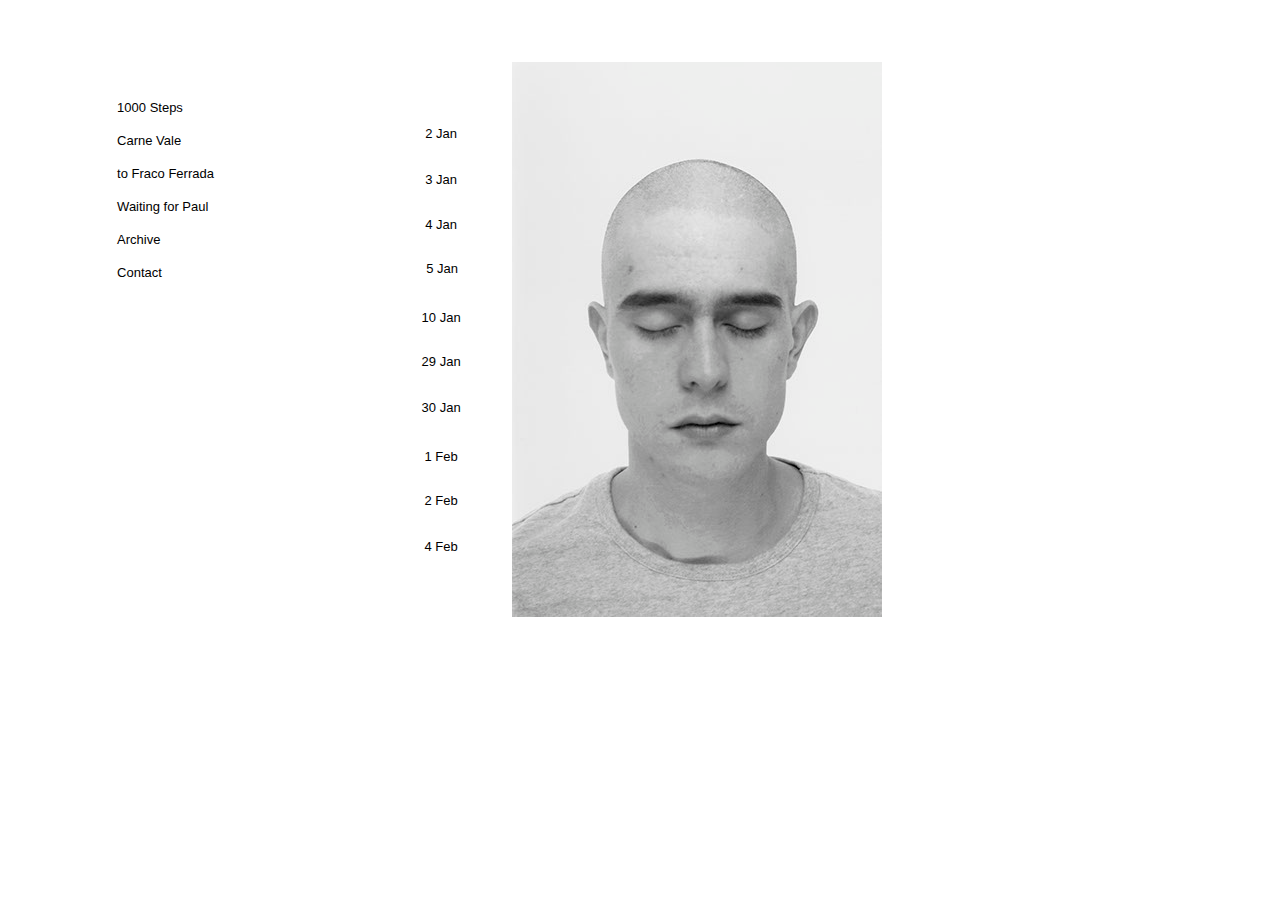
<file: index.html>
<!DOCTYPE html>
<html class="nojs html css_verticalspacer" lang="en-GB">
 <head>

  <meta http-equiv="Content-type" content="text/html;charset=UTF-8"/>
  <meta name="generator" content="2017.0.0.363"/>
  <meta name="viewport" content="width=device-width, initial-scale=1.0"/>
  
  <script type="text/javascript">
   // Update the 'nojs'/'js' class on the html node
document.documentElement.className = document.documentElement.className.replace(/\bnojs\b/g, 'js');

// Check that all required assets are uploaded and up-to-date
if(typeof Muse == "undefined") window.Muse = {}; window.Muse.assets = {"required":["museutils.js", "museconfig.js", "webpro.js", "musewpdisclosure.js", "musewpslideshow.js", "jquery.museoverlay.js", "touchswipe.js", "jquery.watch.js", "jquery.museresponsive.js", "require.js", "index.css"], "outOfDate":[]};
</script>
  
  <title>Mihaly-Laszlo</title>
  <!-- CSS -->
  <link rel="stylesheet" type="text/css" href="css/site_global.css?crc=11580411"/>
  <link rel="stylesheet" type="text/css" href="css/index.css?crc=337268932" id="pagesheet"/>
  <!-- IE-only CSS -->
  <!--[if lt IE 9]>
  <link rel="stylesheet" type="text/css" href="css/nomq_index.css?crc=213512833" id="nomq_pagesheet"/>
  <![endif]-->
  <!-- Other scripts -->
  <script type="text/javascript">
   var __adobewebfontsappname__ = "muse";
</script>
  <!-- JS includes -->
  <script type="text/javascript">
   document.write('\x3Cscript src="' + (document.location.protocol == 'https:' ? 'https:' : 'http:') + '//webfonts.creativecloud.com/duru-sans:n4:default.js" type="text/javascript">\x3C/script>');
</script>
   </head>
 <body>

  <div class="breakpoint active" id="bp_infinity" data-min-width="641"><!-- responsive breakpoint node -->
   <div class="clearfix borderbox" id="page"><!-- group -->
    <div class="clearfix grpelem" id="paccordionu20929"><!-- group -->
     <ul class="AccordionWidget clearfix grpelem" id="accordionu20929"><!-- vertical box -->
      <li class="AccordionPanel clearfix colelem" id="u20930"><!-- vertical box --><div class="AccordionPanelTab clearfix colelem" id="u20933-4"><!-- content --><p id="u20933-2" class="shared_content" data-content-guid="u20933-2_content">1000 Steps</p></div><div class="AccordionPanelContent disn clearfix colelem" id="u20931"><!-- group --><div class="clearfix grpelem shared_content" id="u20932-11" data-content-guid="u20932-11_content"><!-- content --><p id="u20932-3"><a class="nonblock" href="polaroids.html"><span id="u20932">&nbsp;&nbsp; Polaroids</span></a></p><p id="u20932-6"><a class="nonblock" href="steps.html"><span id="u20932-4">&nbsp;&nbsp; Steps</span></a></p><p id="u20932-9"><a class="nonblock" href="installation.html"><span id="u20932-7">&nbsp;&nbsp; Installation</span></a></p></div></div></li>
      <li class="AccordionPanel clearfix colelem" id="u20945"><!-- vertical box --><div class="AccordionPanelTab clearfix colelem" id="u20946-5"><!-- content --><p id="u20946-3" class="shared_content" data-content-guid="u20946-3_content"><a class="nonblock" href="carne-vale.html"><span id="u20946">Carne Vale</span></a></p></div><div class="AccordionPanelContent disn clearfix colelem" id="u20947"><!-- group --><div class="clearfix grpelem shared_content" id="u20948-3" data-content-guid="u20948-3_content"><!-- content --><p>&nbsp;</p></div></div></li>
      <li class="AccordionPanel clearfix colelem" id="u20934"><!-- vertical box --><div class="AccordionPanelTab clearfix colelem" id="u20936-5"><!-- content --><p id="u20936-3" class="shared_content" data-content-guid="u20936-3_content"><a class="nonblock" href="to-franco-ferrada.html"><span id="u20936">to Fraco Ferrada</span></a></p></div><div class="AccordionPanelContent disn colelem" id="u20935"><!-- simple frame --></div></li>
      <li class="AccordionPanel clearfix colelem" id="u20937"><!-- vertical box --><div class="AccordionPanelTab clearfix colelem" id="u20938-4"><!-- content --><p id="u20938-2" class="shared_content" data-content-guid="u20938-2_content">Waiting for Paul</p></div><div class="AccordionPanelContent disn clearfix colelem" id="u20939"><!-- group --><div class="clearfix grpelem shared_content" id="u20940-8" data-content-guid="u20940-8_content"><!-- content --><p id="u20940-3"><a class="nonblock" href="waiting-for-paul.html"><span id="u20940">Installation</span></a></p><p id="u20940-6"><a class="nonblock" href="https://www.instagram.com/000waitingforpaul000/"><span id="u20940-4">Instagram</span></a></p></div></div></li>
      <li class="AccordionPanel clearfix colelem" id="u20941"><!-- vertical box --><div class="AccordionPanelTab clearfix colelem" id="u20942-4"><!-- content --><p id="u20942-2" class="shared_content" data-content-guid="u20942-2_content"><span id="u20942">Archive</span></p></div><div class="AccordionPanelContent disn clearfix colelem" id="u20943"><!-- group --><div class="clearfix grpelem shared_content" id="u20944-12" data-content-guid="u20944-12_content"><!-- content --><p id="u20944-4"><a class="nonblock" href="4-magazine%2c-2015.html"><span id="u20944">&nbsp;&nbsp;&nbsp; </span><span id="u20944-2">4 Magazine, 2015</span></a></p><p id="u20944-7"><a class="nonblock" href="4-magazine%2c-2016.html"><span id="u20944-5">&nbsp;&nbsp; 4 Magazine, 2016</span></a></p><p id="u20944-10"><a class="nonblock" href="4-magazine%2c-2017.html"><span id="u20944-8">&nbsp;&nbsp; 4 Magazine, 2017</span></a></p></div></div></li>
      <li class="AccordionPanel clearfix colelem" id="u20949"><!-- vertical box --><div class="AccordionPanelTab clearfix colelem" id="u20950-5"><!-- content --><p id="u20950-3" class="shared_content" data-content-guid="u20950-3_content"><a class="nonblock" href="mailto:mihalystefanovicz@gmail.com"><span id="u20950">Contact</span></a></p></div><div class="AccordionPanelContent disn colelem" id="u20951"><!-- simple frame --></div></li>
     </ul>
     <div class="PamphletWidget clearfix grpelem" id="pamphletu17423"><!-- none box -->
      <div class="ThumbGroup clearfix grpelem" id="u17424"><!-- none box -->
       <div class="popup_anchor" id="u17427popup">
        <div class="Thumb popup_element clearfix" id="u17427"><!-- group -->
         <div class="clearfix grpelem shared_content" id="u17468-4" data-content-guid="u17468-4_content"><!-- content -->
          <p id="u17468-2">2 Jan</p>
         </div>
        </div>
       </div>
       <div class="popup_anchor" id="u17425popup">
        <div class="Thumb popup_element clearfix" id="u17425"><!-- group -->
         <div class="clearfix grpelem shared_content" id="u17471-4" data-content-guid="u17471-4_content"><!-- content -->
          <p id="u17471-2">3 Jan</p>
         </div>
        </div>
       </div>
       <div class="popup_anchor" id="u17426popup">
        <div class="Thumb popup_element clearfix" id="u17426"><!-- group -->
         <div class="clearfix grpelem shared_content" id="u17474-4" data-content-guid="u17474-4_content"><!-- content -->
          <p id="u17474-2">4 Jan</p>
         </div>
        </div>
       </div>
       <div class="popup_anchor" id="u17477popup">
        <div class="Thumb popup_element clearfix" id="u17477"><!-- group -->
         <div class="clearfix grpelem shared_content" id="u17489-4" data-content-guid="u17489-4_content"><!-- content -->
          <p id="u17489-2">5 Jan</p>
         </div>
        </div>
       </div>
       <div class="popup_anchor" id="u17619popup">
        <div class="Thumb popup_element clearfix" id="u17619"><!-- group -->
         <div class="clearfix grpelem shared_content" id="u17668-4" data-content-guid="u17668-4_content"><!-- content -->
          <p id="u17668-2">10 Jan</p>
         </div>
        </div>
       </div>
       <div class="popup_anchor" id="u17638popup">
        <div class="Thumb popup_element clearfix" id="u17638"><!-- group -->
         <div class="clearfix grpelem shared_content" id="u17674-4" data-content-guid="u17674-4_content"><!-- content -->
          <p id="u17674-2">1 Feb</p>
         </div>
        </div>
       </div>
       <div class="popup_anchor" id="u17644popup">
        <div class="Thumb popup_element clearfix" id="u17644"><!-- group -->
         <div class="clearfix grpelem shared_content" id="u17677-4" data-content-guid="u17677-4_content"><!-- content -->
          <p id="u17677-2">2 Feb</p>
         </div>
        </div>
       </div>
       <div class="popup_anchor" id="u17650popup">
        <div class="Thumb popup_element clearfix" id="u17650"><!-- group -->
         <div class="clearfix grpelem shared_content" id="u17680-4" data-content-guid="u17680-4_content"><!-- content -->
          <p id="u17680-2">4 Feb</p>
         </div>
        </div>
       </div>
       <div class="popup_anchor" id="u17656popup">
        <div class="Thumb popup_element clearfix" id="u17656"><!-- group -->
         <div class="clearfix grpelem shared_content" id="u17683-4" data-content-guid="u17683-4_content"><!-- content -->
          <p id="u17683-2">29 Jan</p>
         </div>
        </div>
       </div>
       <div class="popup_anchor" id="u17662popup">
        <div class="Thumb popup_element clearfix" id="u17662"><!-- group -->
         <div class="clearfix grpelem shared_content" id="u17686-4" data-content-guid="u17686-4_content"><!-- content -->
          <p id="u17686-2">30 Jan</p>
         </div>
        </div>
       </div>
      </div>
      <div class="popup_anchor" id="u17434popup">
       <div class="ContainerGroup clearfix" id="u17434"><!-- stack box -->
        <div class="Container clearfix grpelem" id="u17437"><!-- group -->
         <div class="clip_frame grpelem shared_content" id="u17508" data-content-guid="u17508_content"><!-- image -->
          <img class="block temp_no_img_src" id="u17508_img" data-orig-src="images/jan021.jpg?crc=4125905031" alt="" data-image-width="370" data-image-height="555" src="images/blank.gif?crc=4208392903"/>
         </div>
        </div>
        <div class="Container invi clearfix grpelem" id="u17435"><!-- group -->
         <div class="clip_frame grpelem shared_content" id="u17546" data-content-guid="u17546_content"><!-- image -->
          <img class="block temp_no_img_src" id="u17546_img" data-orig-src="images/jan031.jpg?crc=3976619581" alt="" data-image-width="370" data-image-height="555" src="images/blank.gif?crc=4208392903"/>
         </div>
        </div>
        <div class="Container invi clearfix grpelem" id="u17436"><!-- group -->
         <div class="clip_frame grpelem shared_content" id="u17562" data-content-guid="u17562_content"><!-- image -->
          <img class="block temp_no_img_src" id="u17562_img" data-orig-src="images/jan041.jpg?crc=3946534328" alt="" data-image-width="370" data-image-height="555" src="images/blank.gif?crc=4208392903"/>
         </div>
        </div>
        <div class="Container invi clearfix grpelem" id="u17485"><!-- group -->
         <div class="clip_frame grpelem shared_content" id="u17572" data-content-guid="u17572_content"><!-- image -->
          <img class="block temp_no_img_src" id="u17572_img" data-orig-src="images/jan051.jpg?crc=483200997" alt="" data-image-width="370" data-image-height="555" src="images/blank.gif?crc=4208392903"/>
         </div>
        </div>
        <div class="Container invi clearfix grpelem" id="u17624"><!-- group -->
         <div class="clip_frame grpelem shared_content" id="u17689" data-content-guid="u17689_content"><!-- image -->
          <img class="block temp_no_img_src" id="u17689_img" data-orig-src="images/jan101.jpg?crc=84146559" alt="" data-image-width="370" data-image-height="555" src="images/blank.gif?crc=4208392903"/>
         </div>
        </div>
        <div class="Container invi clearfix grpelem" id="u17641"><!-- group -->
         <div class="clip_frame grpelem shared_content" id="u17729" data-content-guid="u17729_content"><!-- image -->
          <img class="block temp_no_img_src" id="u17729_img" data-orig-src="images/feb011.jpg?crc=3820178583" alt="" data-image-width="370" data-image-height="555" src="images/blank.gif?crc=4208392903"/>
         </div>
        </div>
        <div class="Container invi clearfix grpelem" id="u17647"><!-- group -->
         <div class="clip_frame grpelem shared_content" id="u17739" data-content-guid="u17739_content"><!-- image -->
          <img class="block temp_no_img_src" id="u17739_img" data-orig-src="images/feb021.jpg?crc=303901328" alt="" data-image-width="370" data-image-height="555" src="images/blank.gif?crc=4208392903"/>
         </div>
        </div>
        <div class="Container invi clearfix grpelem" id="u17653"><!-- group -->
         <div class="clip_frame grpelem shared_content" id="u17749" data-content-guid="u17749_content"><!-- image -->
          <img class="block temp_no_img_src" id="u17749_img" data-orig-src="images/feb0411.jpg?crc=322059665" alt="" data-image-width="370" data-image-height="555" src="images/blank.gif?crc=4208392903"/>
         </div>
        </div>
        <div class="Container invi clearfix grpelem" id="u17659"><!-- group -->
         <div class="clip_frame grpelem shared_content" id="u17709" data-content-guid="u17709_content"><!-- image -->
          <img class="block temp_no_img_src" id="u17709_img" data-orig-src="images/jan291.jpg?crc=317891639" alt="" data-image-width="370" data-image-height="555" src="images/blank.gif?crc=4208392903"/>
         </div>
        </div>
        <div class="Container invi clearfix grpelem" id="u17665"><!-- group -->
         <div class="clip_frame grpelem shared_content" id="u17719" data-content-guid="u17719_content"><!-- image -->
          <img class="block temp_no_img_src" id="u17719_img" data-orig-src="images/jan301.jpg?crc=361944555" alt="" data-image-width="370" data-image-height="555" src="images/blank.gif?crc=4208392903"/>
         </div>
        </div>
       </div>
      </div>
     </div>
    </div>
    <div class="verticalspacer" data-offset-top="618" data-content-above-spacer="617" data-content-below-spacer="63"></div>
    <div class="clearfix grpelem shared_content" id="u21752-4" data-content-guid="u21752-4_content"><!-- content -->
     <p>mihaly stefanovicz</p>
    </div>
   </div>
  </div>
  <div class="breakpoint" id="bp_640" data-max-width="640"><!-- responsive breakpoint node -->
   <div class="clearfix borderbox temp_no_id" data-orig-id="page"><!-- group -->
    <div class="clearfix grpelem temp_no_id" data-orig-id="paccordionu20929"><!-- group -->
     <ul class="AccordionWidget clearfix grpelem temp_no_id" data-orig-id="accordionu20929"><!-- vertical box -->
      <li class="AccordionPanel clearfix colelem temp_no_id" data-orig-id="u20930"><!-- vertical box --><div class="AccordionPanelTab clearfix colelem temp_no_id" data-orig-id="u20933-4"><!-- content --><span class="placeholder" data-placeholder-for="u20933-2_content"><!-- placeholder node --></span></div><div class="AccordionPanelContent disn clearfix colelem temp_no_id" data-orig-id="u20931"><!-- group --><span class="clearfix grpelem placeholder" data-placeholder-for="u20932-11_content"><!-- placeholder node --></span></div></li>
      <li class="AccordionPanel clearfix colelem temp_no_id" data-orig-id="u20945"><!-- vertical box --><div class="AccordionPanelTab clearfix colelem temp_no_id" data-orig-id="u20946-5"><!-- content --><span class="placeholder" data-placeholder-for="u20946-3_content"><!-- placeholder node --></span></div><div class="AccordionPanelContent disn clearfix colelem temp_no_id" data-orig-id="u20947"><!-- group --><span class="clearfix grpelem placeholder" data-placeholder-for="u20948-3_content"><!-- placeholder node --></span></div></li>
      <li class="AccordionPanel clearfix colelem temp_no_id" data-orig-id="u20934"><!-- vertical box --><div class="AccordionPanelTab clearfix colelem temp_no_id" data-orig-id="u20936-5"><!-- content --><span class="placeholder" data-placeholder-for="u20936-3_content"><!-- placeholder node --></span></div><div class="AccordionPanelContent disn colelem temp_no_id" data-orig-id="u20935"><!-- simple frame --></div></li>
      <li class="AccordionPanel clearfix colelem temp_no_id" data-orig-id="u20937"><!-- vertical box --><div class="AccordionPanelTab clearfix colelem temp_no_id" data-orig-id="u20938-4"><!-- content --><span class="placeholder" data-placeholder-for="u20938-2_content"><!-- placeholder node --></span></div><div class="AccordionPanelContent disn clearfix colelem temp_no_id" data-orig-id="u20939"><!-- group --><span class="clearfix grpelem placeholder" data-placeholder-for="u20940-8_content"><!-- placeholder node --></span></div></li>
      <li class="AccordionPanel clearfix colelem temp_no_id" data-orig-id="u20941"><!-- vertical box --><div class="AccordionPanelTab clearfix colelem temp_no_id" data-orig-id="u20942-4"><!-- content --><span class="placeholder" data-placeholder-for="u20942-2_content"><!-- placeholder node --></span></div><div class="AccordionPanelContent disn clearfix colelem temp_no_id" data-orig-id="u20943"><!-- group --><span class="clearfix grpelem placeholder" data-placeholder-for="u20944-12_content"><!-- placeholder node --></span></div></li>
      <li class="AccordionPanel clearfix colelem temp_no_id" data-orig-id="u20949"><!-- vertical box --><div class="AccordionPanelTab clearfix colelem temp_no_id" data-orig-id="u20950-5"><!-- content --><span class="placeholder" data-placeholder-for="u20950-3_content"><!-- placeholder node --></span></div><div class="AccordionPanelContent disn colelem temp_no_id" data-orig-id="u20951"><!-- simple frame --></div></li>
     </ul>
     <div class="PamphletWidget clearfix grpelem temp_no_id" data-orig-id="pamphletu17423"><!-- none box -->
      <div class="ThumbGroup clearfix grpelem temp_no_id" data-orig-id="u17424"><!-- none box -->
       <div class="popup_anchor temp_no_id" data-orig-id="u17427popup">
        <div class="Thumb popup_element clearfix temp_no_id" data-orig-id="u17427"><!-- group -->
         <span class="clearfix grpelem placeholder" data-placeholder-for="u17468-4_content"><!-- placeholder node --></span>
        </div>
       </div>
       <div class="popup_anchor temp_no_id" data-orig-id="u17425popup">
        <div class="Thumb popup_element clearfix temp_no_id" data-orig-id="u17425"><!-- group -->
         <span class="clearfix grpelem placeholder" data-placeholder-for="u17471-4_content"><!-- placeholder node --></span>
        </div>
       </div>
       <div class="popup_anchor temp_no_id" data-orig-id="u17426popup">
        <div class="Thumb popup_element clearfix temp_no_id" data-orig-id="u17426"><!-- group -->
         <span class="clearfix grpelem placeholder" data-placeholder-for="u17474-4_content"><!-- placeholder node --></span>
        </div>
       </div>
       <div class="popup_anchor temp_no_id" data-orig-id="u17477popup">
        <div class="Thumb popup_element clearfix temp_no_id" data-orig-id="u17477"><!-- group -->
         <span class="clearfix grpelem placeholder" data-placeholder-for="u17489-4_content"><!-- placeholder node --></span>
        </div>
       </div>
       <div class="popup_anchor temp_no_id" data-orig-id="u17619popup">
        <div class="Thumb popup_element clearfix temp_no_id" data-orig-id="u17619"><!-- group -->
         <span class="clearfix grpelem placeholder" data-placeholder-for="u17668-4_content"><!-- placeholder node --></span>
        </div>
       </div>
       <div class="popup_anchor temp_no_id" data-orig-id="u17638popup">
        <div class="Thumb popup_element clearfix temp_no_id" data-orig-id="u17638"><!-- group -->
         <span class="clearfix grpelem placeholder" data-placeholder-for="u17674-4_content"><!-- placeholder node --></span>
        </div>
       </div>
       <div class="popup_anchor temp_no_id" data-orig-id="u17644popup">
        <div class="Thumb popup_element clearfix temp_no_id" data-orig-id="u17644"><!-- group -->
         <span class="clearfix grpelem placeholder" data-placeholder-for="u17677-4_content"><!-- placeholder node --></span>
        </div>
       </div>
       <div class="popup_anchor temp_no_id" data-orig-id="u17650popup">
        <div class="Thumb popup_element clearfix temp_no_id" data-orig-id="u17650"><!-- group -->
         <span class="clearfix grpelem placeholder" data-placeholder-for="u17680-4_content"><!-- placeholder node --></span>
        </div>
       </div>
       <div class="popup_anchor temp_no_id" data-orig-id="u17656popup">
        <div class="Thumb popup_element clearfix temp_no_id" data-orig-id="u17656"><!-- group -->
         <span class="clearfix grpelem placeholder" data-placeholder-for="u17683-4_content"><!-- placeholder node --></span>
        </div>
       </div>
       <div class="popup_anchor temp_no_id" data-orig-id="u17662popup">
        <div class="Thumb popup_element clearfix temp_no_id" data-orig-id="u17662"><!-- group -->
         <span class="clearfix grpelem placeholder" data-placeholder-for="u17686-4_content"><!-- placeholder node --></span>
        </div>
       </div>
      </div>
      <div class="popup_anchor temp_no_id" data-orig-id="u17434popup">
       <div class="ContainerGroup clearfix temp_no_id" data-orig-id="u17434"><!-- stack box -->
        <div class="Container clearfix grpelem temp_no_id" data-orig-id="u17437"><!-- group -->
         <span class="clip_frame grpelem placeholder" data-placeholder-for="u17508_content"><!-- placeholder node --></span>
        </div>
        <div class="Container invi clearfix grpelem temp_no_id" data-orig-id="u17435"><!-- group -->
         <span class="clip_frame grpelem placeholder" data-placeholder-for="u17546_content"><!-- placeholder node --></span>
        </div>
        <div class="Container invi clearfix grpelem temp_no_id" data-orig-id="u17436"><!-- group -->
         <span class="clip_frame grpelem placeholder" data-placeholder-for="u17562_content"><!-- placeholder node --></span>
        </div>
        <div class="Container invi clearfix grpelem temp_no_id" data-orig-id="u17485"><!-- group -->
         <span class="clip_frame grpelem placeholder" data-placeholder-for="u17572_content"><!-- placeholder node --></span>
        </div>
        <div class="Container invi clearfix grpelem temp_no_id" data-orig-id="u17624"><!-- group -->
         <span class="clip_frame grpelem placeholder" data-placeholder-for="u17689_content"><!-- placeholder node --></span>
        </div>
        <div class="Container invi clearfix grpelem temp_no_id" data-orig-id="u17641"><!-- group -->
         <span class="clip_frame grpelem placeholder" data-placeholder-for="u17729_content"><!-- placeholder node --></span>
        </div>
        <div class="Container invi clearfix grpelem temp_no_id" data-orig-id="u17647"><!-- group -->
         <span class="clip_frame grpelem placeholder" data-placeholder-for="u17739_content"><!-- placeholder node --></span>
        </div>
        <div class="Container invi clearfix grpelem temp_no_id" data-orig-id="u17653"><!-- group -->
         <span class="clip_frame grpelem placeholder" data-placeholder-for="u17749_content"><!-- placeholder node --></span>
        </div>
        <div class="Container invi clearfix grpelem temp_no_id" data-orig-id="u17659"><!-- group -->
         <span class="clip_frame grpelem placeholder" data-placeholder-for="u17709_content"><!-- placeholder node --></span>
        </div>
        <div class="Container invi clearfix grpelem temp_no_id" data-orig-id="u17665"><!-- group -->
         <span class="clip_frame grpelem placeholder" data-placeholder-for="u17719_content"><!-- placeholder node --></span>
        </div>
       </div>
      </div>
     </div>
    </div>
    <div class="verticalspacer" data-offset-top="617" data-content-above-spacer="617" data-content-below-spacer="63"></div>
    <span class="clearfix grpelem placeholder" data-placeholder-for="u21752-4_content"><!-- placeholder node --></span>
   </div>
  </div>
  <!-- Other scripts -->
  <script type="text/javascript">
   window.Muse.assets.check=function(d){if(!window.Muse.assets.checked){window.Muse.assets.checked=!0;var b={},c=function(a,b){if(window.getComputedStyle){var c=window.getComputedStyle(a,null);return c&&c.getPropertyValue(b)||c&&c[b]||""}if(document.documentElement.currentStyle)return(c=a.currentStyle)&&c[b]||a.style&&a.style[b]||"";return""},a=function(a){if(a.match(/^rgb/))return a=a.replace(/\s+/g,"").match(/([\d\,]+)/gi)[0].split(","),(parseInt(a[0])<<16)+(parseInt(a[1])<<8)+parseInt(a[2]);if(a.match(/^\#/))return parseInt(a.substr(1),
16);return 0},g=function(g){for(var f=document.getElementsByTagName("link"),h=0;h<f.length;h++)if("text/css"==f[h].type){var i=(f[h].href||"").match(/\/?css\/([\w\-]+\.css)\?crc=(\d+)/);if(!i||!i[1]||!i[2])break;b[i[1]]=i[2]}f=document.createElement("div");f.className="version";f.style.cssText="display:none; width:1px; height:1px;";document.getElementsByTagName("body")[0].appendChild(f);for(h=0;h<Muse.assets.required.length;){var i=Muse.assets.required[h],l=i.match(/([\w\-\.]+)\.(\w+)$/),k=l&&l[1]?
l[1]:null,l=l&&l[2]?l[2]:null;switch(l.toLowerCase()){case "css":k=k.replace(/\W/gi,"_").replace(/^([^a-z])/gi,"_$1");f.className+=" "+k;k=a(c(f,"color"));l=a(c(f,"backgroundColor"));k!=0||l!=0?(Muse.assets.required.splice(h,1),"undefined"!=typeof b[i]&&(k!=b[i]>>>24||l!=(b[i]&16777215))&&Muse.assets.outOfDate.push(i)):h++;f.className="version";break;case "js":h++;break;default:throw Error("Unsupported file type: "+l);}}d?d().jquery!="1.8.3"&&Muse.assets.outOfDate.push("jquery-1.8.3.min.js"):Muse.assets.required.push("jquery-1.8.3.min.js");
f.parentNode.removeChild(f);if(Muse.assets.outOfDate.length||Muse.assets.required.length)f="Some files on the server may be missing or incorrect. Clear browser cache and try again. If the problem persists please contact website author.",g&&Muse.assets.outOfDate.length&&(f+="\nOut of date: "+Muse.assets.outOfDate.join(",")),g&&Muse.assets.required.length&&(f+="\nMissing: "+Muse.assets.required.join(",")),alert(f)};location&&location.search&&location.search.match&&location.search.match(/muse_debug/gi)?setTimeout(function(){g(!0)},5E3):g()}};
var muse_init=function(){require.config({baseUrl:""});require(["jquery","museutils","whatinput","webpro","musewpdisclosure","musewpslideshow","jquery.museoverlay","touchswipe","jquery.watch","jquery.museresponsive"],function(d){var $ = d;$(document).ready(function(){try{
window.Muse.assets.check($);/* body */
Muse.Utils.transformMarkupToFixBrowserProblemsPreInit();/* body */
Muse.Utils.prepHyperlinks(true);/* body */
Muse.Utils.fullPage('#page');/* 100% height page */
Muse.Utils.initWidget('#accordionu20929', ['#bp_infinity', '#bp_640'], function(elem) { return new WebPro.Widget.Accordion(elem, {canCloseAll:true,defaultIndex:-1}); });/* #accordionu20929 */
Muse.Utils.initWidget('#pamphletu17423', ['#bp_infinity', '#bp_640'], function(elem) { return new WebPro.Widget.ContentSlideShow(elem, {contentLayout_runtime:'stack',event:'click',deactivationEvent:'',autoPlay:false,displayInterval:3000,transitionStyle:'fading',transitionDuration:500,hideAllContentsFirst:false,shuffle:false,enableSwipe:true,resumeAutoplay:true,resumeAutoplayInterval:3000,playOnce:false,autoActivate_runtime:false}); });/* #pamphletu17423 */
$( '.breakpoint' ).registerBreakpoint();/* Register breakpoints */
Muse.Utils.transformMarkupToFixBrowserProblems();/* body */
}catch(b){if(b&&"function"==typeof b.notify?b.notify():Muse.Assert.fail("Error calling selector function: "+b),false)throw b;}})})};

</script>
  <!-- RequireJS script -->
  <script src="scripts/require.js?crc=244322403" type="text/javascript" async data-main="scripts/museconfig.js?crc=36584860" onload="if (requirejs) requirejs.onError = function(requireType, requireModule) { if (requireType && requireType.toString && requireType.toString().indexOf && 0 <= requireType.toString().indexOf('#scripterror')) window.Muse.assets.check(); }" onerror="window.Muse.assets.check();"></script>
   </body>
</html>
</file>
<file: css/site_global.css>
html{min-height:100%;min-width:100%;-ms-text-size-adjust:none;}body,div,dl,dt,dd,ul,ol,li,nav,h1,h2,h3,h4,h5,h6,pre,code,form,fieldset,legend,input,button,textarea,p,blockquote,th,td,a{margin:0px;padding:0px;border-width:0px;border-style:solid;border-color:transparent;-webkit-transform-origin:left top;-ms-transform-origin:left top;-o-transform-origin:left top;transform-origin:left top;background-repeat:no-repeat;}button.submit-btn{-moz-box-sizing:content-box;-webkit-box-sizing:content-box;box-sizing:content-box;}.transition{-webkit-transition-property:background-image,background-position,background-color,border-color,border-radius,color,font-size,font-style,font-weight,letter-spacing,line-height,text-align,box-shadow,text-shadow,opacity;transition-property:background-image,background-position,background-color,border-color,border-radius,color,font-size,font-style,font-weight,letter-spacing,line-height,text-align,box-shadow,text-shadow,opacity;}.transition *{-webkit-transition:inherit;transition:inherit;}table{border-collapse:collapse;border-spacing:0px;}fieldset,img{border:0px;border-style:solid;-webkit-transform-origin:left top;-ms-transform-origin:left top;-o-transform-origin:left top;transform-origin:left top;}address,caption,cite,code,dfn,em,strong,th,var,optgroup{font-style:inherit;font-weight:inherit;}del,ins{text-decoration:none;}li{list-style:none;}caption,th{text-align:left;}h1,h2,h3,h4,h5,h6{font-size:100%;font-weight:inherit;}input,button,textarea,select,optgroup,option{font-family:inherit;font-size:inherit;font-style:inherit;font-weight:inherit;}.form-grp input,.form-grp textarea{-webkit-appearance:none;-webkit-border-radius:0;}body{font-family:Arial, Helvetica Neue, Helvetica, sans-serif;text-align:left;font-size:14px;line-height:17px;word-wrap:break-word;text-rendering:optimizeLegibility;-moz-font-feature-settings:'liga';-ms-font-feature-settings:'liga';-webkit-font-feature-settings:'liga';font-feature-settings:'liga';}a:link{color:#0000FF;text-decoration:inherit;}a:visited{color:#800080;text-decoration:inherit;}a:hover{color:#0000FF;text-decoration:inherit;}a:active{color:#EE0000;text-decoration:inherit;}a.nontext{color:black;text-decoration:none;font-style:normal;font-weight:normal;}.normal_text{color:#000000;direction:ltr;font-family:Arial, Helvetica Neue, Helvetica, sans-serif;font-size:14px;font-style:normal;font-weight:normal;letter-spacing:0px;line-height:17px;text-align:left;text-decoration:none;text-indent:0px;text-transform:none;vertical-align:0px;padding:0px;}.list0 li:before{position:absolute;right:100%;letter-spacing:0px;text-decoration:none;font-weight:normal;font-style:normal;}.rtl-list li:before{right:auto;left:100%;}.nls-None > li:before,.nls-None .list3 > li:before,.nls-None .list6 > li:before{margin-right:6px;content:'•';}.nls-None .list1 > li:before,.nls-None .list4 > li:before,.nls-None .list7 > li:before{margin-right:6px;content:'○';}.nls-None,.nls-None .list1,.nls-None .list2,.nls-None .list3,.nls-None .list4,.nls-None .list5,.nls-None .list6,.nls-None .list7,.nls-None .list8{padding-left:34px;}.nls-None.rtl-list,.nls-None .list1.rtl-list,.nls-None .list2.rtl-list,.nls-None .list3.rtl-list,.nls-None .list4.rtl-list,.nls-None .list5.rtl-list,.nls-None .list6.rtl-list,.nls-None .list7.rtl-list,.nls-None .list8.rtl-list{padding-left:0px;padding-right:34px;}.nls-None .list2 > li:before,.nls-None .list5 > li:before,.nls-None .list8 > li:before{margin-right:6px;content:'-';}.nls-None.rtl-list > li:before,.nls-None .list1.rtl-list > li:before,.nls-None .list2.rtl-list > li:before,.nls-None .list3.rtl-list > li:before,.nls-None .list4.rtl-list > li:before,.nls-None .list5.rtl-list > li:before,.nls-None .list6.rtl-list > li:before,.nls-None .list7.rtl-list > li:before,.nls-None .list8.rtl-list > li:before{margin-right:0px;margin-left:6px;}.TabbedPanelsTab{white-space:nowrap;}.MenuBar .MenuBarView,.MenuBar .SubMenuView{display:block;list-style:none;}.MenuBar .SubMenu{display:none;position:absolute;}.NoWrap{white-space:nowrap;word-wrap:normal;}.rootelem{margin-left:auto;margin-right:auto;}.colelem{display:inline;float:left;clear:both;}.clearfix:after{content:"\0020";visibility:hidden;display:block;height:0px;clear:both;}*:first-child+html .clearfix{zoom:1;}.clip_frame{overflow:hidden;}.popup_anchor{position:relative;width:0px;height:0px;}.popup_element{z-index:100000;}.svg{display:block;vertical-align:top;}span.wrap{content:'';clear:left;display:block;}span.actAsInlineDiv{display:inline-block;}.position_content,.excludeFromNormalFlow{float:left;}.preload_images{position:absolute;overflow:hidden;left:-9999px;top:-9999px;height:1px;width:1px;}.preload{height:1px;width:1px;}.animateStates{-webkit-transition:0.3s ease-in-out;-moz-transition:0.3s ease-in-out;-o-transition:0.3s ease-in-out;transition:0.3s ease-in-out;}[data-whatinput="mouse"] *:focus,[data-whatinput="touch"] *:focus,input:focus,textarea:focus{outline:none;}textarea{resize:none;overflow:auto;}.fld-prompt{pointer-events:none;}.wrapped-input{position:absolute;top:0px;left:0px;background:transparent;border:none;}.submit-btn{z-index:50000;cursor:pointer;}.anchor_item{width:22px;height:18px;}.MenuBar .SubMenuVisible,.MenuBarVertical .SubMenuVisible,.MenuBar .SubMenu .SubMenuVisible,.popup_element.Active,span.actAsPara,.actAsDiv,a.nonblock.nontext,img.block{display:block;}.widget_invisible,.js .invi,.js .mse_pre_init{visibility:hidden;}.ose_ei{visibility:hidden;z-index:0;}.no_vert_scroll{overflow-y:hidden;}.always_vert_scroll{overflow-y:scroll;}.always_horz_scroll{overflow-x:scroll;}.fullscreen{overflow:hidden;left:0px;top:0px;position:fixed;height:100%;width:100%;-moz-box-sizing:border-box;-webkit-box-sizing:border-box;-ms-box-sizing:border-box;box-sizing:border-box;}.fullwidth{position:absolute;}.borderbox{-moz-box-sizing:border-box;-webkit-box-sizing:border-box;-ms-box-sizing:border-box;box-sizing:border-box;}.scroll_wrapper{position:absolute;overflow:auto;left:0px;right:0px;top:0px;bottom:0px;padding-top:0px;padding-bottom:0px;margin-top:0px;margin-bottom:0px;}.browser_width > *{position:absolute;left:0px;right:0px;}.grpelem,.accordion_wrapper{display:inline;float:left;}.fld-checkbox input[type=checkbox],.fld-radiobutton input[type=radio]{position:absolute;overflow:hidden;clip:rect(0px, 0px, 0px, 0px);height:1px;width:1px;margin:-1px;padding:0px;border:0px;}.fld-checkbox input[type=checkbox] + label,.fld-radiobutton input[type=radio] + label{display:inline-block;background-repeat:no-repeat;cursor:pointer;float:left;width:100%;height:100%;}.pointer_cursor,.fld-recaptcha-mode,.fld-recaptcha-refresh,.fld-recaptcha-help{cursor:pointer;}p,h1,h2,h3,h4,h5,h6,ol,ul,span.actAsPara{max-height:1000000px;}.superscript{vertical-align:super;font-size:66%;line-height:0px;}.subscript{vertical-align:sub;font-size:66%;line-height:0px;}.horizontalSlideShow{-ms-touch-action:pan-y;touch-action:pan-y;}.verticalSlideShow{-ms-touch-action:pan-x;touch-action:pan-x;}.colelem100,.verticalspacer{clear:both;}.list0 li,.MenuBar .MenuItemContainer,.SlideShowContentPanel .fullscreen img,.css_verticalspacer .verticalspacer{position:relative;}.popup_element.Inactive,.js .disn,.js .an_invi,.hidden,.breakpoint{display:none;}#muse_css_mq{position:absolute;display:none;background-color:#FFFFFE;}.fluid_height_spacer{width:0.01px;}.muse_check_css{display:none;position:fixed;}@media screen and (-webkit-min-device-pixel-ratio:0){body{text-rendering:auto;}}
</file>
<file: css/index.css>
.version.index{color:#000014;background-color:#1A50C4;}#page{min-height:498px;margin-right:auto;border-width:0px;background-color:transparent;z-index:1;width:100%;margin-left:auto;background-image:none;border-color:#000000;padding-bottom:20px;}#paccordionu20929{z-index:2;margin-right:-10000px;margin-top:62px;}#accordionu20929{margin-right:-10000px;border-width:0px;background-color:transparent;z-index:2;width:350px;position:relative;border-color:transparent;margin-top:29px;}#u20930{z-index:3;width:350px;position:relative;background-color:transparent;}#u20933-4{width:340px;border-width:0px;background-color:transparent;padding-left:10px;border-color:transparent;padding-bottom:10px;z-index:4;font-family:duru-sans, sans-serif;font-weight:400;color:#000000;position:relative;padding-top:10px;}#u20931{border-width:0px;z-index:8;width:350px;position:relative;border-color:transparent;background-color:transparent;}#u20932-11{border-width:0px;background-color:transparent;z-index:9;border-color:transparent;font-weight:400;margin-right:-10000px;font-family:duru-sans, sans-serif;color:#000000;position:relative;}#u20932-9{font-size:13px;}#u20945{z-index:20;width:350px;position:relative;background-color:transparent;}#u20946-5{border-width:0px;background-color:transparent;padding-left:10px;border-color:transparent;padding-bottom:10px;z-index:21;font-family:duru-sans, sans-serif;font-weight:400;line-height:14px;width:340px;color:#000000;position:relative;padding-top:10px;}#u20947{border-width:0px;padding-bottom:2px;z-index:26;width:350px;position:relative;border-color:transparent;background-color:transparent;}#u20948-3{left:2.86%;border-width:0px;background-color:transparent;z-index:27;border-color:transparent;min-height:105px;margin-right:-10000px;font-family:Georgia, Palatino, Palatino Linotype, Times, Times New Roman, serif;line-height:20px;width:97.15%;color:#999999;position:relative;}#u20934{z-index:30;width:350px;position:relative;background-color:transparent;}#u20936-5{border-width:0px;background-color:transparent;padding-left:10px;border-color:transparent;padding-bottom:10px;z-index:31;font-family:duru-sans, sans-serif;font-weight:400;line-height:14px;width:340px;color:#000000;position:relative;padding-top:10px;}#u20935{z-index:36;width:350px;position:relative;height:120px;}.ie #u20935{-ms-filter:"progid:DXImageTransform.Microsoft.Alpha(Opacity=1)";opacity:0.01;filter:alpha(opacity=1);background-color:#FFFFFF;}#u20937{z-index:37;width:350px;position:relative;background-color:transparent;}#u20938-4{width:340px;border-width:0px;background-color:transparent;padding-left:10px;border-color:transparent;padding-bottom:10px;z-index:38;font-family:duru-sans, sans-serif;font-weight:400;color:#000000;position:relative;padding-top:10px;}#u20939{border-width:0px;background-color:transparent;z-index:42;width:350px;position:relative;border-color:transparent;}#u20940-8{left:5.72%;width:89.15%;background-color:transparent;z-index:43;font-weight:400;margin-right:-10000px;font-family:duru-sans, sans-serif;margin-top:8px;line-height:27px;font-size:13px;position:relative;}#u20941{z-index:51;width:350px;position:relative;background-color:transparent;}#u20942-4{width:340px;border-width:0px;background-color:transparent;padding-left:10px;border-color:transparent;padding-bottom:10px;z-index:52;font-family:duru-sans, sans-serif;font-weight:400;color:#000000;position:relative;padding-top:10px;}#u20943{border-width:0px;z-index:56;width:350px;position:relative;border-color:transparent;background-color:transparent;}#u20944-12{left:1.72%;margin-right:-10000px;background-color:transparent;z-index:57;line-height:29px;width:96.29%;position:relative;margin-top:6px;}#u20944-2{color:#000000;font-family:duru-sans, sans-serif;font-weight:400;}#u20944-7{line-height:0px;font-family:duru-sans, sans-serif;font-weight:400;}#u20944-10{font-family:duru-sans, sans-serif;font-weight:400;}#u20949{z-index:69;width:350px;position:relative;background-color:transparent;}#u20950-5{border-width:0px;background-color:transparent;padding-left:10px;border-color:transparent;padding-bottom:10px;z-index:70;font-family:duru-sans, sans-serif;font-weight:400;line-height:14px;width:340px;color:#000000;position:relative;padding-top:10px;}#u20933-4.AccordionPanelTabOpen,#u20946-5:active,#u20946-5.AccordionPanelTabOpen,#u20936-5:active,#u20936-5.AccordionPanelTabOpen,#u20938-4:active,#u20938-4.AccordionPanelTabOpen,#u20942-4:active,#u20942-4.AccordionPanelTabOpen,#u20950-5:active,#u20950-5.AccordionPanelTabOpen{padding-bottom:10px;width:340px;padding-top:10px;margin:0px;}#u20932-3,#u20932-6,#u20946-3,#u20936-3,#u20944-4,#u20950-3{line-height:0px;}#u20932,#u20932-4,#u20932-7,#u20946,#u20936,#u20940,#u20940-4,#u20944,#u20944-5,#u20944-8,#u20950{color:#000000;}#u20951{background-color:#FFFFFF;border-color:#FFFFFF;height:118px;z-index:75;width:348px;position:relative;border-width:1px;border-style:solid;}#pamphletu17423{margin-right:-10000px;z-index:76;width:0.01px;position:relative;}#u17424{margin-right:-10000px;z-index:77;width:51px;position:relative;}#u17427{top:-15px;left:-5px;border-width:0px;background-color:transparent;width:62px;position:absolute;border-color:transparent;}#u17468-4{left:8.07%;min-height:13px;margin-right:-10000px;background-color:transparent;z-index:79;width:80.65%;position:relative;text-align:center;margin-top:15px;}#u17427:hover #u17468-4,#u17427.PamphletThumbSelected #u17468-4{min-height:13px;padding-bottom:0px;width:80.65%;padding-top:0px;margin:15px -10000px 0px 0%;}#u17425{top:30px;left:-5px;border-width:0px;background-color:transparent;width:62px;position:absolute;border-color:transparent;}#u17471-4{left:8.07%;min-height:13px;margin-right:-10000px;background-color:transparent;z-index:84;width:80.65%;position:relative;text-align:center;margin-top:16px;}#u17425:hover #u17471-4,#u17425.PamphletThumbSelected #u17471-4{min-height:13px;padding-bottom:0px;width:80.65%;padding-top:0px;margin:16px -10000px 0px 0%;}#u17426{top:75px;left:-5px;border-width:0px;background-color:transparent;width:62px;position:absolute;border-color:transparent;padding-bottom:14px;}#u17474-4{left:8.07%;min-height:16px;margin-right:-10000px;background-color:transparent;z-index:89;width:80.65%;position:relative;text-align:center;margin-top:16px;}#u17477{top:121px;left:-5px;border-width:0px;background-color:transparent;width:62px;position:absolute;border-color:transparent;padding-bottom:15px;}#u17489-4{left:9.68%;min-height:17px;margin-right:-10000px;background-color:transparent;z-index:94;width:80.65%;position:relative;text-align:center;margin-top:14px;}#u17477:hover #u17489-4,#u17477.PamphletThumbSelected #u17489-4{min-height:17px;padding-bottom:0px;width:80.65%;padding-top:0px;margin:14px -10000px 0px 0%;}#u17477.PamphletThumbSelected #u17489-4 p{text-align:center;}#u17619{top:167px;left:-5px;border-width:0px;background-color:transparent;width:62px;position:absolute;border-color:transparent;padding-bottom:11px;}#u17668-4{left:8.07%;min-height:18px;margin-right:-10000px;background-color:transparent;z-index:99;width:80.65%;position:relative;text-align:center;margin-top:17px;}#u17619:hover #u17668-4,#u17619.PamphletThumbSelected #u17668-4{min-height:18px;padding-bottom:0px;width:80.65%;padding-top:0px;margin:17px -10000px 0px 0%;}#u17638{left:-5px;border-width:0px;background-color:transparent;width:62px;position:absolute;border-color:transparent;padding-bottom:12px;}#u17674-4{left:8.07%;min-height:16px;margin-right:-10000px;background-color:transparent;z-index:104;width:80.65%;position:relative;text-align:center;margin-top:18px;}#u17638:hover #u17674-4,#u17638.PamphletThumbSelected #u17674-4{min-height:16px;padding-bottom:0px;width:80.65%;padding-top:0px;margin:18px -10000px 0px 0%;}#u17638.PamphletThumbSelected #u17674-4 p{font-size:11px;}#u17644{left:-5px;border-width:0px;background-color:transparent;width:62px;position:absolute;border-color:transparent;padding-bottom:13px;}#u17677-4{left:8.07%;min-height:17px;margin-right:-10000px;background-color:transparent;z-index:109;width:80.65%;position:relative;text-align:center;margin-top:16px;}#u17644:hover #u17677-4,#u17644.PamphletThumbSelected #u17677-4{min-height:17px;padding-bottom:0px;width:80.65%;padding-top:0px;margin:16px -10000px 0px 0%;}#u17650{left:-5px;border-width:0px;background-color:transparent;width:62px;position:absolute;border-color:transparent;padding-bottom:14px;}#u17680-4{left:8.07%;min-height:16px;margin-right:-10000px;background-color:transparent;z-index:114;width:80.65%;position:relative;text-align:center;margin-top:16px;}#u17426:hover #u17474-4,#u17426.PamphletThumbSelected #u17474-4,#u17650:hover #u17680-4,#u17650.PamphletThumbSelected #u17680-4{min-height:16px;padding-bottom:0px;width:80.65%;padding-top:0px;margin:16px -10000px 0px 0%;}#u17656{left:-5px;border-width:0px;background-color:transparent;width:62px;position:absolute;border-color:transparent;}#u17683-4{left:8.07%;min-height:15px;margin-right:-10000px;background-color:transparent;z-index:119;width:80.65%;position:relative;text-align:center;margin-top:15px;}#u17656:hover #u17683-4,#u17656.PamphletThumbSelected #u17683-4{min-height:15px;padding-bottom:0px;width:80.65%;padding-top:0px;margin:15px -10000px 0px 0%;}#u17656.PamphletThumbSelected #u17683-4 p{text-align:center;font-size:13px;}#u17662{left:-5px;border-width:0px;background-color:transparent;width:62px;position:absolute;border-color:transparent;padding-bottom:15px;}#u17427:hover,#u17425:hover,#u17426:hover,#u17477:hover,#u17619:hover,#u17638:hover,#u17644:hover,#u17650:hover,#u17656:hover,#u17662:hover{min-height:0px;width:62px;margin:0px;}#u17427.PamphletThumbSelected,#u17425.PamphletThumbSelected,#u17426.PamphletThumbSelected,#u17477.PamphletThumbSelected,#u17619.PamphletThumbSelected,#u17638.PamphletThumbSelected,#u17644.PamphletThumbSelected,#u17650.PamphletThumbSelected,#u17656.PamphletThumbSelected,#u17662.PamphletThumbSelected{min-height:0px;border-color:transparent;border-width:0px;width:62px;background-color:transparent;margin:0px;}#u17686-4{left:8.07%;min-height:16px;margin-right:-10000px;background-color:transparent;z-index:124;width:80.65%;position:relative;text-align:center;margin-top:15px;}#u17662:hover #u17686-4,#u17662.PamphletThumbSelected #u17686-4{min-height:16px;padding-bottom:0px;width:80.65%;padding-top:0px;margin:15px -10000px 0px 0%;}#u17434{width:480px;position:absolute;background-color:transparent;}#u17434popup{z-index:128;}#u17437{margin-right:-10000px;border-color:transparent;background-color:transparent;z-index:129;width:480px;position:relative;border-width:0px;height:556px;}#u17508{left:12.5%;margin-right:-10000px;background-color:transparent;z-index:130;width:77.09%;position:relative;}#u17435{margin-right:-10000px;border-color:transparent;background-color:transparent;z-index:132;width:480px;position:relative;border-width:0px;height:556px;}#u17546{left:12.5%;margin-right:-10000px;background-color:transparent;z-index:133;width:77.09%;position:relative;}#u17436{margin-right:-10000px;border-color:transparent;background-color:transparent;z-index:135;width:480px;position:relative;border-width:0px;height:556px;}#u17562{left:12.5%;margin-right:-10000px;background-color:transparent;z-index:136;width:77.09%;position:relative;}#u17485{margin-right:-10000px;border-color:transparent;background-color:transparent;z-index:138;width:480px;position:relative;border-width:0px;height:556px;}#u17572{left:12.5%;margin-right:-10000px;background-color:transparent;z-index:139;width:77.09%;position:relative;}#u17624{margin-right:-10000px;border-color:transparent;background-color:transparent;z-index:141;width:480px;position:relative;border-width:0px;height:556px;}#u17689{left:12.5%;margin-right:-10000px;background-color:transparent;z-index:142;width:77.09%;position:relative;}#u17641{margin-right:-10000px;border-color:transparent;background-color:transparent;z-index:144;width:480px;position:relative;border-width:0px;height:556px;}#u17729{left:12.5%;margin-right:-10000px;margin-top:1px;z-index:145;width:77.09%;position:relative;background-color:transparent;}#u17647{margin-right:-10000px;border-color:transparent;background-color:transparent;z-index:147;width:480px;position:relative;border-width:0px;height:556px;}#u17739{left:12.5%;margin-right:-10000px;background-color:transparent;z-index:148;width:77.09%;position:relative;}#u17653{margin-right:-10000px;border-color:transparent;background-color:transparent;z-index:150;width:480px;position:relative;border-width:0px;height:556px;}#u17749{left:12.5%;margin-right:-10000px;background-color:transparent;z-index:151;width:77.09%;position:relative;}#u17659{margin-right:-10000px;border-color:transparent;background-color:transparent;z-index:153;width:480px;position:relative;border-width:0px;height:556px;}#u17709{left:12.5%;margin-right:-10000px;margin-top:1px;z-index:154;width:77.09%;position:relative;background-color:transparent;}#u17665{margin-right:-10000px;border-color:transparent;background-color:transparent;z-index:156;width:480px;position:relative;border-width:0px;height:556px;}#u17719{left:12.5%;margin-right:-10000px;background-color:transparent;z-index:157;width:77.09%;position:relative;}#u17508_img,#u17546_img,#u17562_img,#u17572_img,#u17689_img,#u17729_img,#u17739_img,#u17749_img,#u17709_img,#u17719_img{width:100%;}.AccordionPanelTab,.PamphletWidget .ThumbGroup .Thumb,.PamphletNextButton,.PamphletPrevButton,.PamphletCloseButton{cursor:pointer;}.css_verticalspacer .verticalspacer{height:calc(100vh - 680px);}#u21752-4{min-height:35px;margin-right:-10000px;background-color:transparent;z-index:159;color:#FFFFFF;position:relative;text-align:center;margin-top:7px;}.html{background-color:#FFFFFF;}body{padding-bottom:2px;position:relative;}.verticalspacer{min-height:1px;}@media (min-width: 641px), print{#muse_css_mq{background-color:#FFFFFF;}#bp_infinity.active{display:block;}#page{max-width:1160px;}#paccordionu20929{width:71.21%;margin-left:4.06%;}#u20933-4{min-height:13px;font-size:13px;line-height:13px;}#u20931{padding-bottom:6px;}#u20932-11{min-height:78px;width:97.15%;left:2.86%;}#u20932-9{line-height:27px;}#u20933-4.AccordionPanelTabOpen,#u20946-5{min-height:13px;}#u20946-5:active{min-height:13px;}#u20946-5.AccordionPanelTabOpen,#u20936-5{min-height:13px;}#u20936-5:active{min-height:13px;}#u20938-4{min-height:13px;font-size:13px;line-height:13px;}#u20936-5.AccordionPanelTabOpen,#u20938-4:active{min-height:13px;}#u20940-8{min-height:61px;}#u20942-4{min-height:13px;font-size:13px;line-height:13px;}#u20938-4.AccordionPanelTabOpen,#u20942-4:active{min-height:13px;}#u20943{padding-bottom:4px;}#u20944-12{min-height:83px;}#u20932,#u20932-4,#u20944,#u20944-2,#u20944-5{font-size:13px;line-height:27px;}#u20942-4.AccordionPanelTabOpen,#u20950-5{min-height:13px;}#u20950-5:active{min-height:13px;}#u20950-5.AccordionPanelTabOpen{min-height:13px;}#u20946,#u20936,#u20950{font-size:13px;line-height:13px;}#pamphletu17423{height:493px;padding-bottom:63px;left:36.81%;}#u17424{margin-top:64px;left:5px;}#u17427{padding-bottom:14px;}#u17425{padding-bottom:13px;}#u17638{top:305px;}#u17644{top:351px;}#u17650{top:397px;}#u17656{padding-bottom:15px;top:213px;}#u17662{top:259px;}#u17468-4,#u17471-4,#u17474-4,#u17489-4,#u17668-4,#u17674-4,#u17677-4,#u17680-4,#u17683-4,#u17686-4{font-size:13px;line-height:16px;}#u17434{left:41px;}#u21752-4{width:70.78%;left:19.23%;}}@media (max-width: 640px){#muse_css_mq{background-color:#000280;}#bp_640.active{display:block;}#page{max-width:640px;}#paccordionu20929{width:91.25%;margin-left:3.13%;}#u20933-4{min-height:11px;font-size:11px;line-height:11px;}#u20932-11{min-height:68px;width:97.43%;left:2.58%;}#u20933-4.AccordionPanelTabOpen,#u20946-5{min-height:11px;}#u20946-5:active{min-height:11px;}#u20946-5.AccordionPanelTabOpen,#u20936-5{min-height:11px;}#u20936-5:active{min-height:11px;}#u20938-4{min-height:11px;font-size:11px;line-height:11px;}#u20936-5.AccordionPanelTabOpen,#u20938-4:active{min-height:11px;}#u20939{padding-bottom:1px;}#u20940-8{min-height:47px;}#u20942-4{min-height:11px;font-size:11px;line-height:11px;}#u20938-4.AccordionPanelTabOpen,#u20942-4:active{min-height:11px;}#u20944-12{min-height:68px;}#u20932-9,#u20940-3,#u20940-6,#u20944-10{line-height:0px;}#u20932,#u20932-4,#u20932-7,#u20940,#u20940-4,#u20944,#u20944-2,#u20944-5,#u20944-8{font-size:11px;line-height:23px;}#u20942-4.AccordionPanelTabOpen,#u20950-5{min-height:11px;}#u20950-5:active{min-height:11px;}#u20950-5.AccordionPanelTabOpen{min-height:11px;}#u20946,#u20936,#u20950{font-size:11px;line-height:11px;}#pamphletu17423{height:516px;padding-bottom:40px;left:11.99%;}#u17424{margin-top:41px;left:457px;}#u17427{padding-bottom:17px;}#u17425{padding-bottom:16px;}#u17638{top:351px;}#u17644{top:397px;}#u17650{top:443px;}#u17656{padding-bottom:16px;top:259px;}#u17662{top:305px;}#u17468-4,#u17471-4,#u17474-4,#u17489-4,#u17668-4,#u17674-4,#u17677-4,#u17680-4,#u17683-4,#u17686-4{font-size:11px;line-height:13px;}#u21752-4{width:70.79%;left:19.22%;}body{overflow-x:hidden;min-width:640px;}}
</file>
<file: css/nomq_index.css>
#muse_css_mq{background-color:#FFFFFF;}#bp_infinity.active{display:block;}#page{max-width:1160px;}#paccordionu20929{width:71.21%;margin-left:4.06%;}#u20933-4{min-height:13px;font-size:13px;line-height:13px;}#u20931{padding-bottom:6px;}#u20932-11{min-height:78px;width:97.15%;left:2.86%;}#u20932-9{line-height:27px;}#u20933-4.AccordionPanelTabOpen,#u20946-5{min-height:13px;}#u20946-5:active{min-height:13px;}#u20946-5.AccordionPanelTabOpen,#u20936-5{min-height:13px;}#u20936-5:active{min-height:13px;}#u20938-4{min-height:13px;font-size:13px;line-height:13px;}#u20936-5.AccordionPanelTabOpen,#u20938-4:active{min-height:13px;}#u20940-8{min-height:61px;}#u20942-4{min-height:13px;font-size:13px;line-height:13px;}#u20938-4.AccordionPanelTabOpen,#u20942-4:active{min-height:13px;}#u20943{padding-bottom:4px;}#u20944-12{min-height:83px;}#u20932,#u20932-4,#u20944,#u20944-2,#u20944-5{font-size:13px;line-height:27px;}#u20942-4.AccordionPanelTabOpen,#u20950-5{min-height:13px;}#u20950-5:active{min-height:13px;}#u20950-5.AccordionPanelTabOpen{min-height:13px;}#u20946,#u20936,#u20950{font-size:13px;line-height:13px;}#pamphletu17423{height:493px;padding-bottom:63px;left:36.81%;}#u17424{margin-top:64px;left:5px;}#u17427{padding-bottom:14px;}#u17425{padding-bottom:13px;}#u17638{top:305px;}#u17644{top:351px;}#u17650{top:397px;}#u17656{padding-bottom:15px;top:213px;}#u17662{top:259px;}#u17468-4,#u17471-4,#u17474-4,#u17489-4,#u17668-4,#u17674-4,#u17677-4,#u17680-4,#u17683-4,#u17686-4{font-size:13px;line-height:16px;}#u17434{left:41px;}#u21752-4{width:70.78%;left:19.23%;}
</file>
